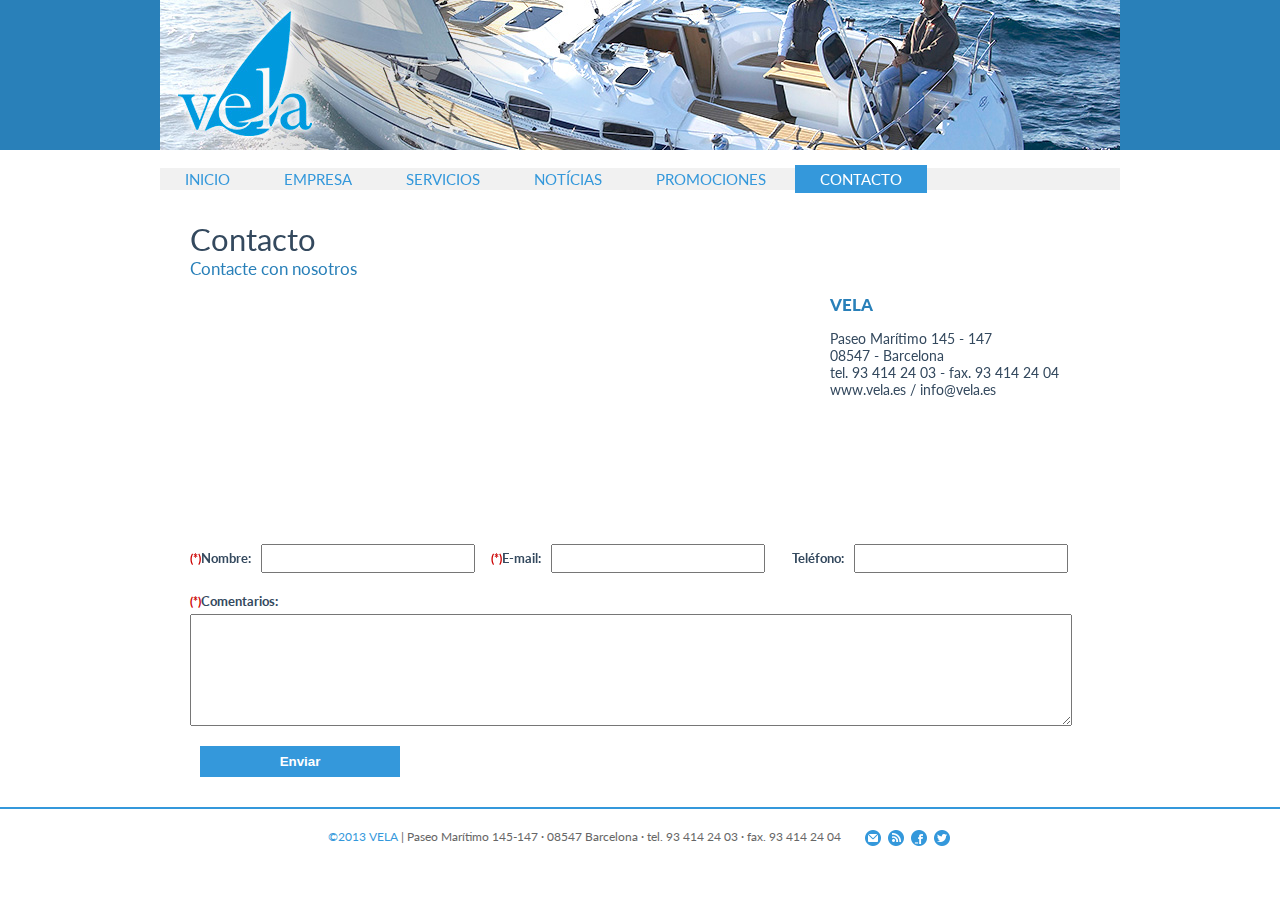
<file: contacto.html>
<!DOCTYPE html PUBLIC "-//W3C//DTD XHTML 1.0 Transitional//EN" "http://www.w3.org/TR/xhtml1/DTD/xhtml1-transitional.dtd">
<html xmlns="http://www.w3.org/1999/xhtml"><!-- InstanceBegin template="/Templates/principal_template.dwt" codeOutsideHTMLIsLocked="false" -->
<head>
<meta http-equiv="Content-Type" content="text/html; charset=utf-8" />
<meta name="Description" content="Vela, empresa dedicada a la venta y reparación de embarcaciones propulsadas con viento.">
<meta name="Keywords" content="vela, embarcación, reparación barcos, venta barcos, barcos ocasión, mar, marítmo, velero, barcelona, españa">
<title>VELA - Descubre un mar de libertad </title>
<link href='http://fonts.googleapis.com/css?family=Lato:400,700,900,400italic,700italic,900italic' rel='stylesheet' type='text/css'>
<link href="css/estilos.css" rel="stylesheet" type="text/css" media="screen" />
</head>

<body>

<div id="top"> <a href="index.html"><img src="img/banner_2_top.jpg" alt="Vela" width="960" height="150" /></a>
</div>

<div id="principal">
  <div id="nav">
        <ul>
		<!-- InstanceBeginEditable name="menu" -->
            <li><a href="index.html">Inicio</a></li>
            <li><a href="empresa.html">Empresa</a></li>
            <li><a href="servicios.html">Servicios</a></li>
            <li><a href="noticias.html">Notícias</a></li>                
            <li><a href="promociones.html">Promociones</a></li>                
            <li><a href="contacto.html" class="activo">Contacto</a></li>                                
        <!-- InstanceEndEditable -->
        </ul>	
    </div>

<div id="contenido">

	<h1><!-- InstanceBeginEditable name="titulo-contenido" -->Contacto	<!-- InstanceEndEditable --></h1>
	<h2><!-- InstanceBeginEditable name="subtitulo-contenido" -->Contacte con nosotros<!-- InstanceEndEditable --></h2>
	<!-- InstanceBeginEditable name="contenido" -->
	<div id="mapa">
	<p><iframe width="600" height="200" frameborder="0" scrolling="no" marginheight="0" marginwidth="0" src="http://maps.google.es/maps?f=q&amp;source=s_q&amp;hl=es&amp;geocode=&amp;q=+barcelona&amp;aq=&amp;sll=41.331967,2.195892&amp;sspn=0.425367,0.891953&amp;ie=UTF8&amp;hq=&amp;hnear=Barcelona,+Catalu%C3%B1a&amp;t=m&amp;ll=41.385052,2.17392&amp;spn=0.206072,1.234589&amp;z=10&amp;iwloc=A&amp;output=embed"></iframe>
	</p>
    </div>
    <div id="datos-contacto">
    	<h2><strong>VELA</strong></h2>
        <p>Paseo Marítimo 145 - 147</p>
        <p>08547 - Barcelona</p>
        <p>tel. 93 414 24 03 - fax. 93 414 24 04</p>
        <p>www.vela.es / info@vela.es</p>
    </div>
    <div id="formulario-contacto">
	<form action="mailto:jordi@pijuan.info" method="post" enctype="text/plain">
    <label><span class="rojo">(*)</span>Nombre:<input name="Nombre" type="text" id="Nombre" /></label>
    <label><span class="rojo">(*)</span>E-mail:<input name="Email" type="text" id="Email" /></label>
    <label>Teléfono:<input name="Telefono" type="text" /></label>
    <label><span class="rojo">(*)</span>Comentarios:
      <textarea name="comentarios" id="comentarios"></textarea>
    </label>
<input name="Enviar" type="submit" class="buto-enviar" onclick="MM_validateForm('Nombre','','R','Email','','RisEmail','comentarios','','R');return document.MM_returnValue" value="Enviar" />
	</form>
	</div>
<script type="text/javascript">
function MM_validateForm() { //v4.0
  if (document.getElementById){
    var i,p,q,nm,test,num,min,max,errors='',args=MM_validateForm.arguments;
    for (i=0; i<(args.length-2); i+=3) { test=args[i+2]; val=document.getElementById(args[i]);
      if (val) { nm=val.name; if ((val=val.value)!="") {
        if (test.indexOf('isEmail')!=-1) { p=val.indexOf('@');
          if (p<1 || p==(val.length-1)) errors+='- '+nm+' must contain an e-mail address.\n';
        } else if (test!='R') { num = parseFloat(val);
          if (isNaN(val)) errors+='- '+nm+' must contain a number.\n';
          if (test.indexOf('inRange') != -1) { p=test.indexOf(':');
            min=test.substring(8,p); max=test.substring(p+1);
            if (num<min || max<num) errors+='- '+nm+' must contain a number between '+min+' and '+max+'.\n';
      } } } else if (test.charAt(0) == 'R') errors += '- '+nm+' is required.\n'; }
    } if (errors) alert('The following error(s) occurred:\n'+errors);
    document.MM_returnValue = (errors == '');
} }
</script>
	<!-- InstanceEndEditable -->
</div>

</div>

<div id="footer">
	<p><span class="azul">&copy;2013 VELA</span> | Paseo Marítimo 145-147 · 08547 Barcelona · tel. 93 414 24 03 · fax. 93 414 24 04 
    <a href="mailto:info@vela.es"><img src="img/mail.png" width="18" height="18" class="primera" /></a>
    <a href="http://www.vela.es/noticies.xml" target="_blank"><img src="img/ico-rss.png" width="18" height="18" /></a>
    <a href="http://www.facebook.com/" target="_blank"><img src="img/ico-facebook.png" width="18" height="18" /></a>
    <a href="http://www.twitter.com/" target="_blank"><img src="img/ico-twitter.png" width="18" height="18" /></a>
    </p>
</div>

</body>
<!-- InstanceEnd --></html>
</file>
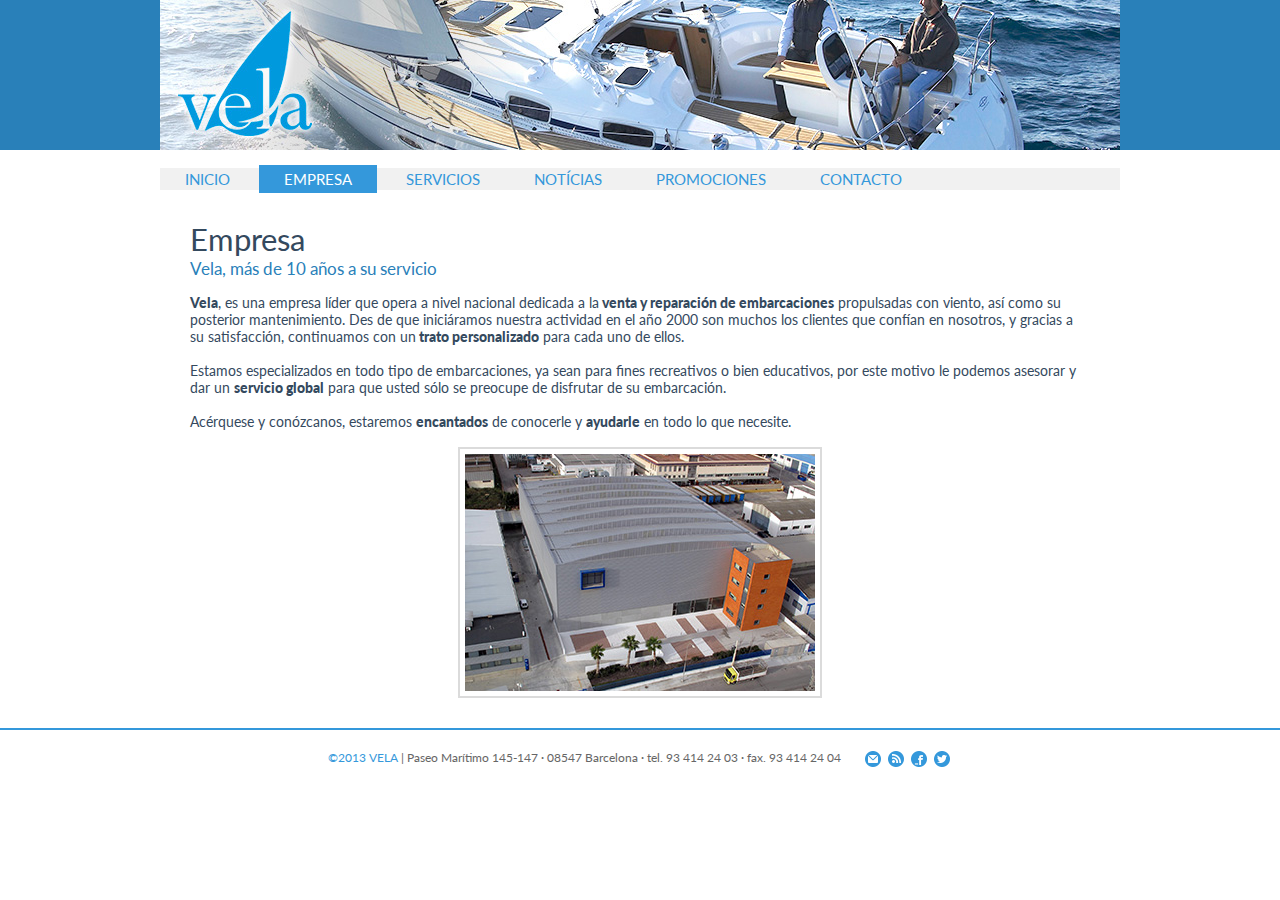
<file: empresa.html>
<!DOCTYPE html PUBLIC "-//W3C//DTD XHTML 1.0 Transitional//EN" "http://www.w3.org/TR/xhtml1/DTD/xhtml1-transitional.dtd">
<html xmlns="http://www.w3.org/1999/xhtml"><!-- InstanceBegin template="/Templates/principal_template.dwt" codeOutsideHTMLIsLocked="false" -->
<head>
<meta http-equiv="Content-Type" content="text/html; charset=utf-8" />
<meta name="Description" content="Vela, empresa dedicada a la venta y reparación de embarcaciones propulsadas con viento.">
<meta name="Keywords" content="vela, embarcación, reparación barcos, venta barcos, barcos ocasión, mar, marítmo, velero, barcelona, españa">
<title>VELA - Descubre un mar de libertad </title>
<link href='http://fonts.googleapis.com/css?family=Lato:400,700,900,400italic,700italic,900italic' rel='stylesheet' type='text/css'>
<link href="css/estilos.css" rel="stylesheet" type="text/css" media="screen" />
</head>

<body>

<div id="top"> <a href="index.html"><img src="img/banner_2_top.jpg" alt="Vela" width="960" height="150" /></a>
</div>

<div id="principal">
  <div id="nav">
        <ul>
		<!-- InstanceBeginEditable name="menu" -->
            <li><a href="index.html">Inicio</a></li>
            <li><a href="empresa.html" class="activo">Empresa</a></li>
            <li><a href="servicios.html">Servicios</a></li>
            <li><a href="noticias.html">Notícias</a></li>                
            <li><a href="promociones.html">Promociones</a></li>                
            <li><a href="contacto.html">Contacto</a></li>                                
        <!-- InstanceEndEditable -->
        </ul>	
    </div>

<div id="contenido">

	<h1><!-- InstanceBeginEditable name="titulo-contenido" -->Empresa<!-- InstanceEndEditable --></h1>
	<h2><!-- InstanceBeginEditable name="subtitulo-contenido" -->Vela, más de 10 años a su servicio<!-- InstanceEndEditable --></h2>
	<!-- InstanceBeginEditable name="contenido" -->
	<p><strong>Vela</strong>, es una empresa líder que opera a nivel nacional  dedicada a la<strong> venta y reparación de embarcaciones</strong> propulsadas con viento, así  como su posterior mantenimiento.  Des de que iniciáramos nuestra actividad en el  año 2000 son muchos los clientes que confían en nosotros, y gracias a su satisfacción,  continuamos con un<strong> trato personalizado</strong> para cada uno de ellos.</p>
	<br />
	<p>Estamos especializados en todo tipo de embarcaciones, ya  sean para fines recreativos o bien educativos, por este motivo le podemos asesorar y dar un <strong>servicio global</strong> para que usted sólo se preocupe de disfrutar de su  embarcación.</p><br />
	<p>Acérquese y conózcanos, estaremos <strong>encantados</strong> de conocerle y  <strong>ayudarle</strong> en todo lo que necesite.</p>
<br />
   	<p class="centrado"><img src="img/img_empresa.jpg" alt="Nave Vela" width="350" height="237" class="borde" /></p>
	<!-- InstanceEndEditable -->
</div>

</div>

<div id="footer">
	<p><span class="azul">&copy;2013 VELA</span> | Paseo Marítimo 145-147 · 08547 Barcelona · tel. 93 414 24 03 · fax. 93 414 24 04 
    <a href="mailto:info@vela.es"><img src="img/mail.png" width="18" height="18" class="primera" /></a>
    <a href="http://www.vela.es/noticies.xml" target="_blank"><img src="img/ico-rss.png" width="18" height="18" /></a>
    <a href="http://www.facebook.com/" target="_blank"><img src="img/ico-facebook.png" width="18" height="18" /></a>
    <a href="http://www.twitter.com/" target="_blank"><img src="img/ico-twitter.png" width="18" height="18" /></a>
    </p>
</div>

</body>
<!-- InstanceEnd --></html>
</file>
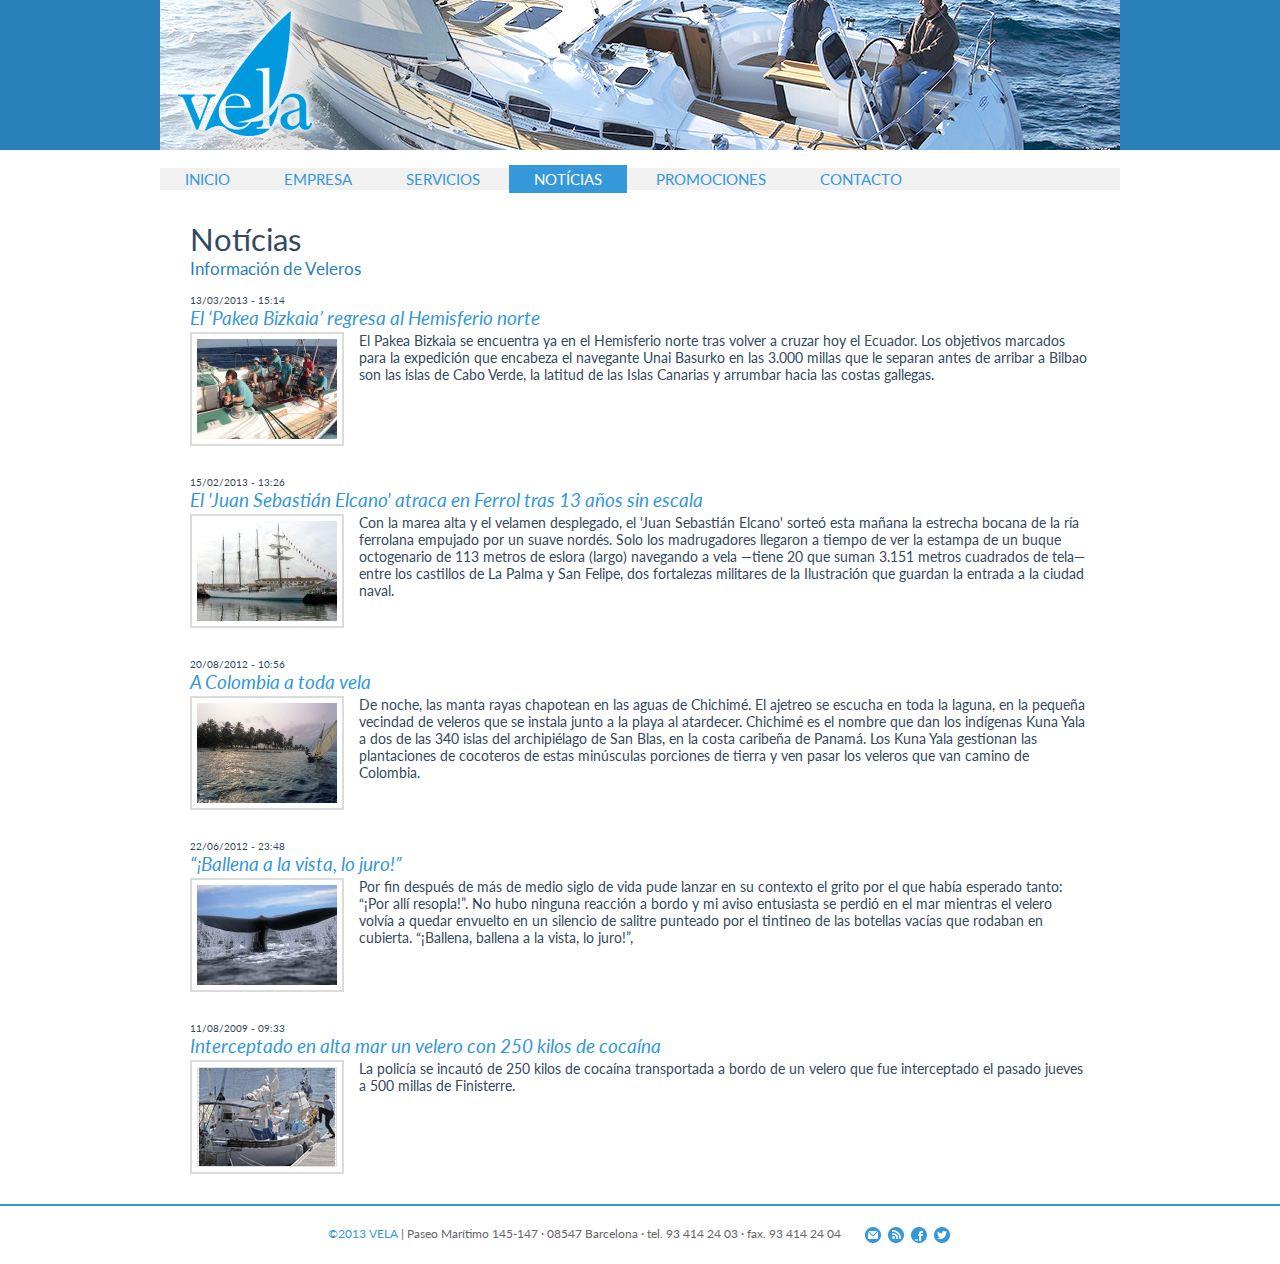
<file: noticias.html>
<!DOCTYPE html PUBLIC "-//W3C//DTD XHTML 1.0 Transitional//EN" "http://www.w3.org/TR/xhtml1/DTD/xhtml1-transitional.dtd">
<html xmlns="http://www.w3.org/1999/xhtml"><!-- InstanceBegin template="/Templates/principal_template.dwt" codeOutsideHTMLIsLocked="false" -->
<head>
<meta http-equiv="Content-Type" content="text/html; charset=utf-8" />
<meta name="Description" content="Vela, empresa dedicada a la venta y reparación de embarcaciones propulsadas con viento.">
<meta name="Keywords" content="vela, embarcación, reparación barcos, venta barcos, barcos ocasión, mar, marítmo, velero, barcelona, españa">
<title>VELA - Descubre un mar de libertad </title>
<link href='http://fonts.googleapis.com/css?family=Lato:400,700,900,400italic,700italic,900italic' rel='stylesheet' type='text/css'>
<link href="css/estilos.css" rel="stylesheet" type="text/css" media="screen" />
</head>

<body>

<div id="top"> <a href="index.html"><img src="img/banner_2_top.jpg" alt="Vela" width="960" height="150" /></a>
</div>

<div id="principal">
  <div id="nav">
        <ul>
		<!-- InstanceBeginEditable name="menu" -->
            <li><a href="index.html">Inicio</a></li>
            <li><a href="empresa.html">Empresa</a></li>
            <li><a href="servicios.html">Servicios</a></li>
            <li><a href="noticias.html" class="activo">Notícias</a></li>                
            <li><a href="promociones.html">Promociones</a></li>                
            <li><a href="contacto.html">Contacto</a></li>                                
        <!-- InstanceEndEditable -->
        </ul>	
    </div>

<div id="contenido">

	<h1><!-- InstanceBeginEditable name="titulo-contenido" -->Notícias<!-- InstanceEndEditable --></h1>
	<h2><!-- InstanceBeginEditable name="subtitulo-contenido" -->Información de Veleros<!-- InstanceEndEditable --></h2>
	<!-- InstanceBeginEditable name="contenido" -->
	<p class="fecha-noticia">13/03/2013 - 15:14</p>
	<p class="titulo-noticia"><em>El ‘Pakea Bizkaia’ regresa al Hemisferio norte</em></p>
	<p><img src="img/noticias/noticia1.jpg" width="140" height="100" class="borde img-noticia" />El Pakea Bizkaia se encuentra ya en el Hemisferio norte tras volver a cruzar hoy el Ecuador. Los objetivos marcados para la expedición que encabeza el navegante Unai Basurko en las 3.000 millas que le separan antes de arribar a Bilbao son las islas de Cabo Verde, la latitud de las Islas Canarias y arrumbar hacia las costas gallegas.</p>
	<p class="fecha-noticia">15/02/2013 - 13:26</p>
	<p class="titulo-noticia"><em>El 'Juan Sebastián Elcano' atraca en Ferrol tras 13 años sin escala</em></p>
	<p><img src="img/noticias/noticia2.jpg" alt="" width="140" height="100" class="borde img-noticia" />Con la marea alta y el velamen desplegado, el 'Juan Sebastián Elcano' sorteó esta mañana la estrecha bocana de la ría ferrolana empujado por un suave nordés. Solo los madrugadores llegaron a tiempo de ver la estampa de un buque octogenario de 113 metros de eslora (largo) navegando a vela —tiene 20 que suman 3.151 metros cuadrados de tela— entre los castillos de La Palma y San Felipe, dos fortalezas militares de la Ilustración que guardan la entrada a la ciudad naval.</p>
	<p class="fecha-noticia">20/08/2012 - 10:56</p>
	<p class="titulo-noticia"><em>A Colombia a toda vela</em></p>
	<p><img src="img/noticias/noticia3.jpg" alt="" width="140" height="100" class="borde img-noticia" />De noche, las manta rayas chapotean en las aguas de Chichimé. El ajetreo se escucha en toda la laguna, en la pequeña vecindad de veleros que se instala junto a la playa al atardecer. Chichimé es el nombre que dan los indígenas Kuna Yala a dos de las 340 islas del archipiélago de San Blas, en la costa caribeña de Panamá. Los Kuna Yala gestionan las plantaciones de cocoteros de estas minúsculas porciones de tierra y ven pasar los veleros que van camino de Colombia. </p>
	<p class="fecha-noticia">22/06/2012 - 23:48</p>
	<p class="titulo-noticia"><em>“¡Ballena a la vista, lo juro!”</em></p>
	<p><img src="img/noticias/noticia4.jpg" alt="" width="140" height="100" class="borde img-noticia" />Por fin después de más de medio siglo de vida pude lanzar en su contexto el grito por el que había esperado tanto: “¡Por allí resopla!”. No hubo ninguna reacción a bordo y mi aviso entusiasta se perdió en el mar mientras el velero volvía a quedar envuelto en un silencio de salitre punteado por el tintineo de las botellas vacías que rodaban en cubierta. “¡Ballena, ballena a la vista, lo juro!”, </p>
	<p class="fecha-noticia">11/08/2009 - 09:33</p>
	<p class="titulo-noticia"><em>Interceptado en alta mar un velero con 250 kilos de cocaína</em></p>
	<p><img src="img/noticias/noticia5.jpg" alt="" width="140" height="100" class="borde img-noticia" />La policía se incautó de 250 kilos de cocaína transportada a bordo de un velero que fue interceptado el pasado jueves a 500 millas de Finisterre.  </p>
	<br />	<br />	<br />           
	<!-- InstanceEndEditable -->
</div>

</div>

<div id="footer">
	<p><span class="azul">&copy;2013 VELA</span> | Paseo Marítimo 145-147 · 08547 Barcelona · tel. 93 414 24 03 · fax. 93 414 24 04 
    <a href="mailto:info@vela.es"><img src="img/mail.png" width="18" height="18" class="primera" /></a>
    <a href="http://www.vela.es/noticies.xml" target="_blank"><img src="img/ico-rss.png" width="18" height="18" /></a>
    <a href="http://www.facebook.com/" target="_blank"><img src="img/ico-facebook.png" width="18" height="18" /></a>
    <a href="http://www.twitter.com/" target="_blank"><img src="img/ico-twitter.png" width="18" height="18" /></a>
    </p>
</div>

</body>
<!-- InstanceEnd --></html>
</file>
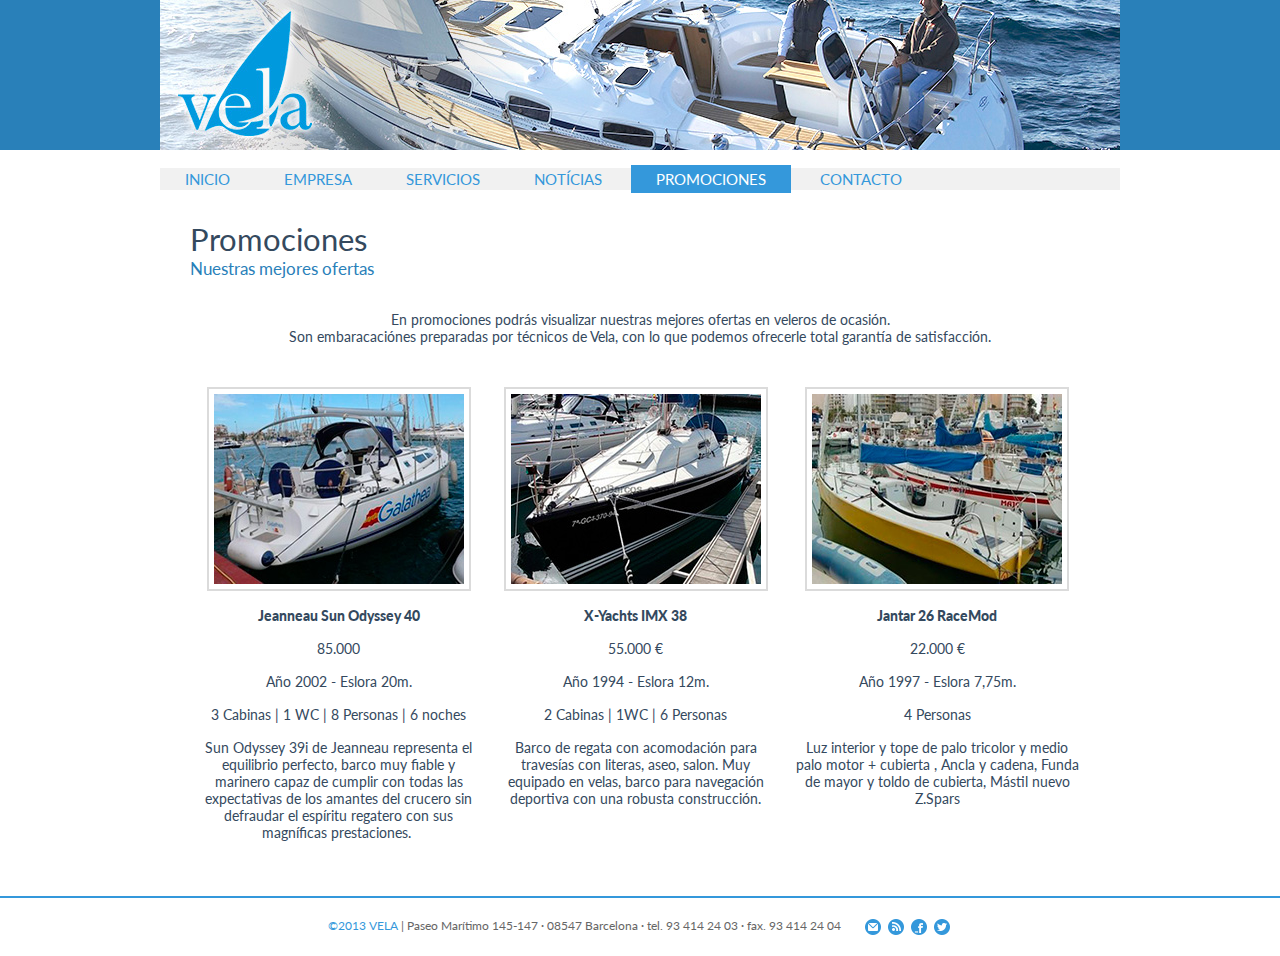
<file: promociones.html>
<!DOCTYPE html PUBLIC "-//W3C//DTD XHTML 1.0 Transitional//EN" "http://www.w3.org/TR/xhtml1/DTD/xhtml1-transitional.dtd">
<html xmlns="http://www.w3.org/1999/xhtml"><!-- InstanceBegin template="/Templates/principal_template.dwt" codeOutsideHTMLIsLocked="false" -->
<head>
<meta http-equiv="Content-Type" content="text/html; charset=utf-8" />
<meta name="Description" content="Vela, empresa dedicada a la venta y reparación de embarcaciones propulsadas con viento.">
<meta name="Keywords" content="vela, embarcación, reparación barcos, venta barcos, barcos ocasión, mar, marítmo, velero, barcelona, españa">
<title>VELA - Descubre un mar de libertad </title>
<link href='http://fonts.googleapis.com/css?family=Lato:400,700,900,400italic,700italic,900italic' rel='stylesheet' type='text/css'>
<link href="css/estilos.css" rel="stylesheet" type="text/css" media="screen" />
</head>

<body>

<div id="top"> <a href="index.html"><img src="img/banner_2_top.jpg" alt="Vela" width="960" height="150" /></a>
</div>

<div id="principal">
  <div id="nav">
        <ul>
		<!-- InstanceBeginEditable name="menu" -->
            <li><a href="index.html">Inicio</a></li>
            <li><a href="empresa.html">Empresa</a></li>
            <li><a href="servicios.html">Servicios</a></li>
            <li><a href="noticias.html">Notícias</a></li>                
            <li><a href="promociones.html" class="activo">Promociones</a></li>                
            <li><a href="contacto.html">Contacto</a></li>                                
        <!-- InstanceEndEditable -->
        </ul>	
    </div>

<div id="contenido">

	<h1><!-- InstanceBeginEditable name="titulo-contenido" -->Promociones<!-- InstanceEndEditable --></h1>
	<h2><!-- InstanceBeginEditable name="subtitulo-contenido" -->Nuestras mejores ofertas<!-- InstanceEndEditable --></h2>
	<!-- InstanceBeginEditable name="contenido" -->
    <br />
	<p class="centrado">En promociones podrás visualizar nuestras mejores ofertas en veleros de ocasión.</p>
	<p class="centrado">Son embaracaciónes  preparadas por técnicos de Vela, con lo que podemos ofrecerle total garantía de satisfacción.</p>
	<br /><br />
	<table width="100%" border="0" align="center" cellpadding="0" cellspacing="0">
	  <tr>
	    <td width="33%"><img src="img/promociones/promo_1.jpg" width="250" height="190" class="borde" /></td>
	    <td width="33%"><img src="img/promociones/promo_2.jpg" alt="" width="250" height="190" class="borde" /></td>
	    <td><img src="img/promociones/promo_3.jpg" alt="" width="250" height="190" class="borde" /></td>
      </tr>
	  <tr>
	    <td width="33%"><strong>Jeanneau Sun Odyssey 40</strong></td>
	    <td width="33%"><strong>X-Yachts IMX 38</strong></td>
	    <td><strong>Jantar 26 RaceMod</strong></td>
      </tr>
	  <tr>
	    <td width="33%">85.000 </td>
	    <td width="33%">55.000 €</td>
	    <td>22.000 €</td>
      </tr>
	  <tr>
	    <td width="33%">Año 2002 - Eslora 20m.</td>
	    <td width="33%">Año 1994 - Eslora 12m.</td>
	    <td>Año 1997 - Eslora 7,75m.</td>
      </tr>
	  <tr>
	    <td>3 Cabinas | 1 WC | 8 Personas | 6 noches</td>
	    <td>2 Cabinas | 1WC | 6 Personas</td>
	    <td>4 Personas</td>
      </tr>
	  <tr>
	    <td>Sun Odyssey 39i de Jeanneau representa el equilibrio perfecto, barco muy fiable y marinero capaz de cumplir con todas las expectativas de los amantes del crucero sin defraudar el espíritu regatero con sus magníficas prestaciones. </td>
	    <td>Barco de regata con acomodación para travesías con literas, aseo, salon. Muy equipado en velas, barco para navegación deportiva con una robusta construcción.</td>
	    <td>Luz interior y tope de palo tricolor y medio palo motor + cubierta , Ancla y cadena, Funda de mayor y toldo de cubierta, Mástil nuevo Z.Spars</td>
      </tr>
    </table>
	<br />
	<!-- InstanceEndEditable -->
</div>

</div>

<div id="footer">
	<p><span class="azul">&copy;2013 VELA</span> | Paseo Marítimo 145-147 · 08547 Barcelona · tel. 93 414 24 03 · fax. 93 414 24 04 
    <a href="mailto:info@vela.es"><img src="img/mail.png" width="18" height="18" class="primera" /></a>
    <a href="http://www.vela.es/noticies.xml" target="_blank"><img src="img/ico-rss.png" width="18" height="18" /></a>
    <a href="http://www.facebook.com/" target="_blank"><img src="img/ico-facebook.png" width="18" height="18" /></a>
    <a href="http://www.twitter.com/" target="_blank"><img src="img/ico-twitter.png" width="18" height="18" /></a>
    </p>
</div>

</body>
<!-- InstanceEnd --></html>
</file>
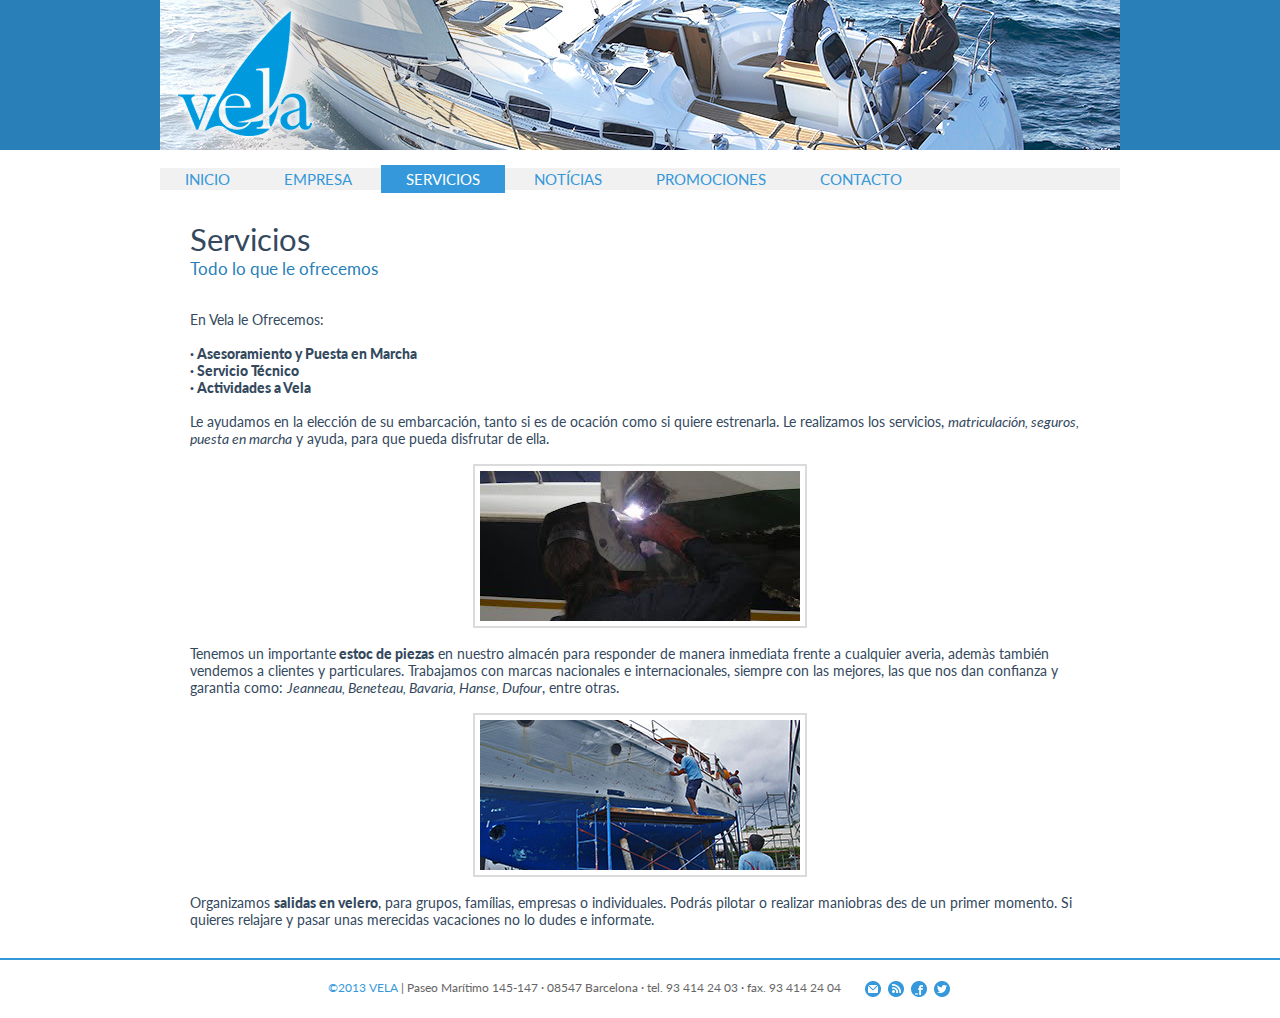
<file: servicios.html>
<!DOCTYPE html PUBLIC "-//W3C//DTD XHTML 1.0 Transitional//EN" "http://www.w3.org/TR/xhtml1/DTD/xhtml1-transitional.dtd">
<html xmlns="http://www.w3.org/1999/xhtml"><!-- InstanceBegin template="/Templates/principal_template.dwt" codeOutsideHTMLIsLocked="false" -->
<head>
<meta http-equiv="Content-Type" content="text/html; charset=utf-8" />
<meta name="Description" content="Vela, empresa dedicada a la venta y reparación de embarcaciones propulsadas con viento.">
<meta name="Keywords" content="vela, embarcación, reparación barcos, venta barcos, barcos ocasión, mar, marítmo, velero, barcelona, españa">
<title>VELA - Descubre un mar de libertad </title>
<link href='http://fonts.googleapis.com/css?family=Lato:400,700,900,400italic,700italic,900italic' rel='stylesheet' type='text/css'>
<link href="css/estilos.css" rel="stylesheet" type="text/css" media="screen" />
</head>

<body>

<div id="top"> <a href="index.html"><img src="img/banner_2_top.jpg" alt="Vela" width="960" height="150" /></a>
</div>

<div id="principal">
  <div id="nav">
        <ul>
		<!-- InstanceBeginEditable name="menu" -->
            <li><a href="index.html">Inicio</a></li>
            <li><a href="empresa.html">Empresa</a></li>
            <li><a href="servicios.html" class="activo">Servicios</a></li>
            <li><a href="noticias.html">Notícias</a></li>                
            <li><a href="promociones.html">Promociones</a></li>                
            <li><a href="contacto.html">Contacto</a></li>                                
        <!-- InstanceEndEditable -->
        </ul>	
    </div>

<div id="contenido">

	<h1><!-- InstanceBeginEditable name="titulo-contenido" -->Servicios<!-- InstanceEndEditable --></h1>
	<h2><!-- InstanceBeginEditable name="subtitulo-contenido" -->Todo lo que le ofrecemos<!-- InstanceEndEditable --></h2>
	<!-- InstanceBeginEditable name="contenido" -->
    <br />
    <p>En Vela le Ofrecemos:</p><br />
    <ul>
      <li><strong>· Asesoramiento y Puesta en Marcha</strong></li>
      <li><strong>· Servicio Técnico</strong></li>
      <li><strong>· Actividades a Vela</strong></li>
    </ul>
	<br />
	<p>Le ayudamos en la elección de su embarcación, tanto si es de ocación como si quiere estrenarla. Le realizamos los servicios, <em>matriculación, seguros, puesta en marcha</em> y ayuda, para que pueda disfrutar de ella.</p>
	<br />
	<p class="centrado"><img src="img/img_servicio1.jpg" width="320" height="150" class="borde" /></p>
	<br />
	<p>Tenemos un importante<strong> estoc de piezas</strong> en nuestro almacén para responder de manera inmediata frente a cualquier averia, ademàs también vendemos a clientes y particulares. Trabajamos con marcas nacionales e internacionales, siempre con las mejores, las que nos dan confianza y garantia como: <em>Jeanneau, Beneteau, Bavaria, Hanse, Dufour</em>, entre otras.</p><br />
<p class="centrado"><img src="img/img_servicio2.jpg" width="320" height="150" class="borde" /></p>
<br />	
	<p>Organizamos <strong>salidas en velero</strong>, para grupos, famílias, empresas o individuales. Podrás pilotar o realizar maniobras des de un primer momento. Si quieres relajare y pasar unas merecidas vacaciones no lo dudes e informate.</p>
	<!-- InstanceEndEditable -->
</div>

</div>

<div id="footer">
	<p><span class="azul">&copy;2013 VELA</span> | Paseo Marítimo 145-147 · 08547 Barcelona · tel. 93 414 24 03 · fax. 93 414 24 04 
    <a href="mailto:info@vela.es"><img src="img/mail.png" width="18" height="18" class="primera" /></a>
    <a href="http://www.vela.es/noticies.xml" target="_blank"><img src="img/ico-rss.png" width="18" height="18" /></a>
    <a href="http://www.facebook.com/" target="_blank"><img src="img/ico-facebook.png" width="18" height="18" /></a>
    <a href="http://www.twitter.com/" target="_blank"><img src="img/ico-twitter.png" width="18" height="18" /></a>
    </p>
</div>

</body>
<!-- InstanceEnd --></html>
</file>
<file: css/estilos.css>
/* CSS Document */

/* RESET CSS */

html, body, div, span, applet, object, iframe,
h1, h2, h3, h4, h5, h6, p,
blockquote, pre, a, abbr, acronym, address, big,
cite, code, del, dfn, em, font, img,
ins, kbd, q, s, samp, small, strike,
strong, sub, sup, tt, var, dl, dt, dd, ol, ul, li,
fieldset, form, label, legend,
table, caption, tbody, tfoot, thead, tr, th, td,
center, u, b, i {
	margin: 0;
	padding: 0;
	border: 0;
	outline: 0;
	font-weight: normal;
	font-style: normal;
	font-size: 100%;
	font-family: inherit;
	vertical-align: baseline;
	text-decoration: none;
}

body {
     line-height: 1
}

:focus {
     outline: 0
}

ol, ul {
     list-style: none
}

table {
     border-collapse: collapse;
     border-spacing: 0
}

blockquote:before, blockquote:after, q:before, q:after {
     content: ""
}

blockquote, q {
     quotes: "" ""
}

input, textarea {
     margin: 0;
     padding: 0
}

hr {
     margin: 0;
     padding: 0;
     border: 0;
     color: #000;
     background-color: #000;
     height: 1px
}

/* Fin Reset CSS */

body {
	font: 14px 'Lato', sans-serif;
	color: #34495E;
}

strong { font-weight:900; }

em {font-style:italic;}

.centrado { text-align:center }

.borde {
	border: 2px solid #DBDBDB;
	padding: 5px;
}
.rojo { 
	color:#C00; 
	font-weight:bold;
	font-size:12px;
}
.azul { color:#3498DB; }
a, a:visited { color:#3498DB; }

h1 {
	font-size:31px;
}
h2 {
	font-size:17px;
	color:#2980B9;
	padding-bottom:15px;
}

table { text-align:center; }
td {padding:8px;}
#top {
	text-align:center;
	background-color: #2980B9;
	clear:both;
}

#principal {
	width:960px;
	margin:0px auto;
	background-color: #fff;
	clear:both;
}

#nav {
	margin:18px 0;
	clear:both;
}
#nav ul {
	list-style:none;
	list-style-type:none;
	font-size:15px;
	background:#f1f1f1;
	line-height:22px;
}
#nav ul li {
	display:inline-block;
	text-align:center;
}
#nav ul li a {
	text-transform:uppercase;
	padding: 5px 25px;
}
#nav ul li .activo {
	color:#fff;
	background-color: #3498DB;
}
#contenido { 
	margin: 30px;
	clear: both;
}

#footer {
	border-top:2px solid #3498DB;
	font-size: 12px;
	text-align: center;
	color:#666;
	padding:20px;
	clear:both;
}

#footer img {
	padding:0 1px;
	vertical-align: middle;
}

#footer img.primera {
	padding-left: 20px;
}

.fecha-noticia { 
	font-size:10px; 
	clear:both
}

.titulo-noticia { 
	font-size:19px;
	color: #3498DB;
	padding-bottom:3px;
 }
.img-noticia {
	float:left;
	margin-right:15px;
	margin-bottom:30px;
}

form { padding-top: 50px; }
label {
	display: inline-block;
	width: 33%;
	font-weight:bold;
	font-size: 13px;
	padding-bottom: 20px;
}
input {
	padding:5px; 
	margin-left:10px;
	width:200px;
	color:#666;
}
textarea { 
	padding:5px;
	margin-top:5px;
	width:870px;
	height:100px;
	color:#666;
}
.buto-enviar {
	display: block;
	padding:8px 15px;
	background:#3498DB;
	font-weight:bold;
	color:#fff;
	border:0;
}
#mapa {float:left;}
#datos-contacto {
	float:left;
	padding-left:40px;
	 }
#formulario-contacto {clear:both }
</file>
